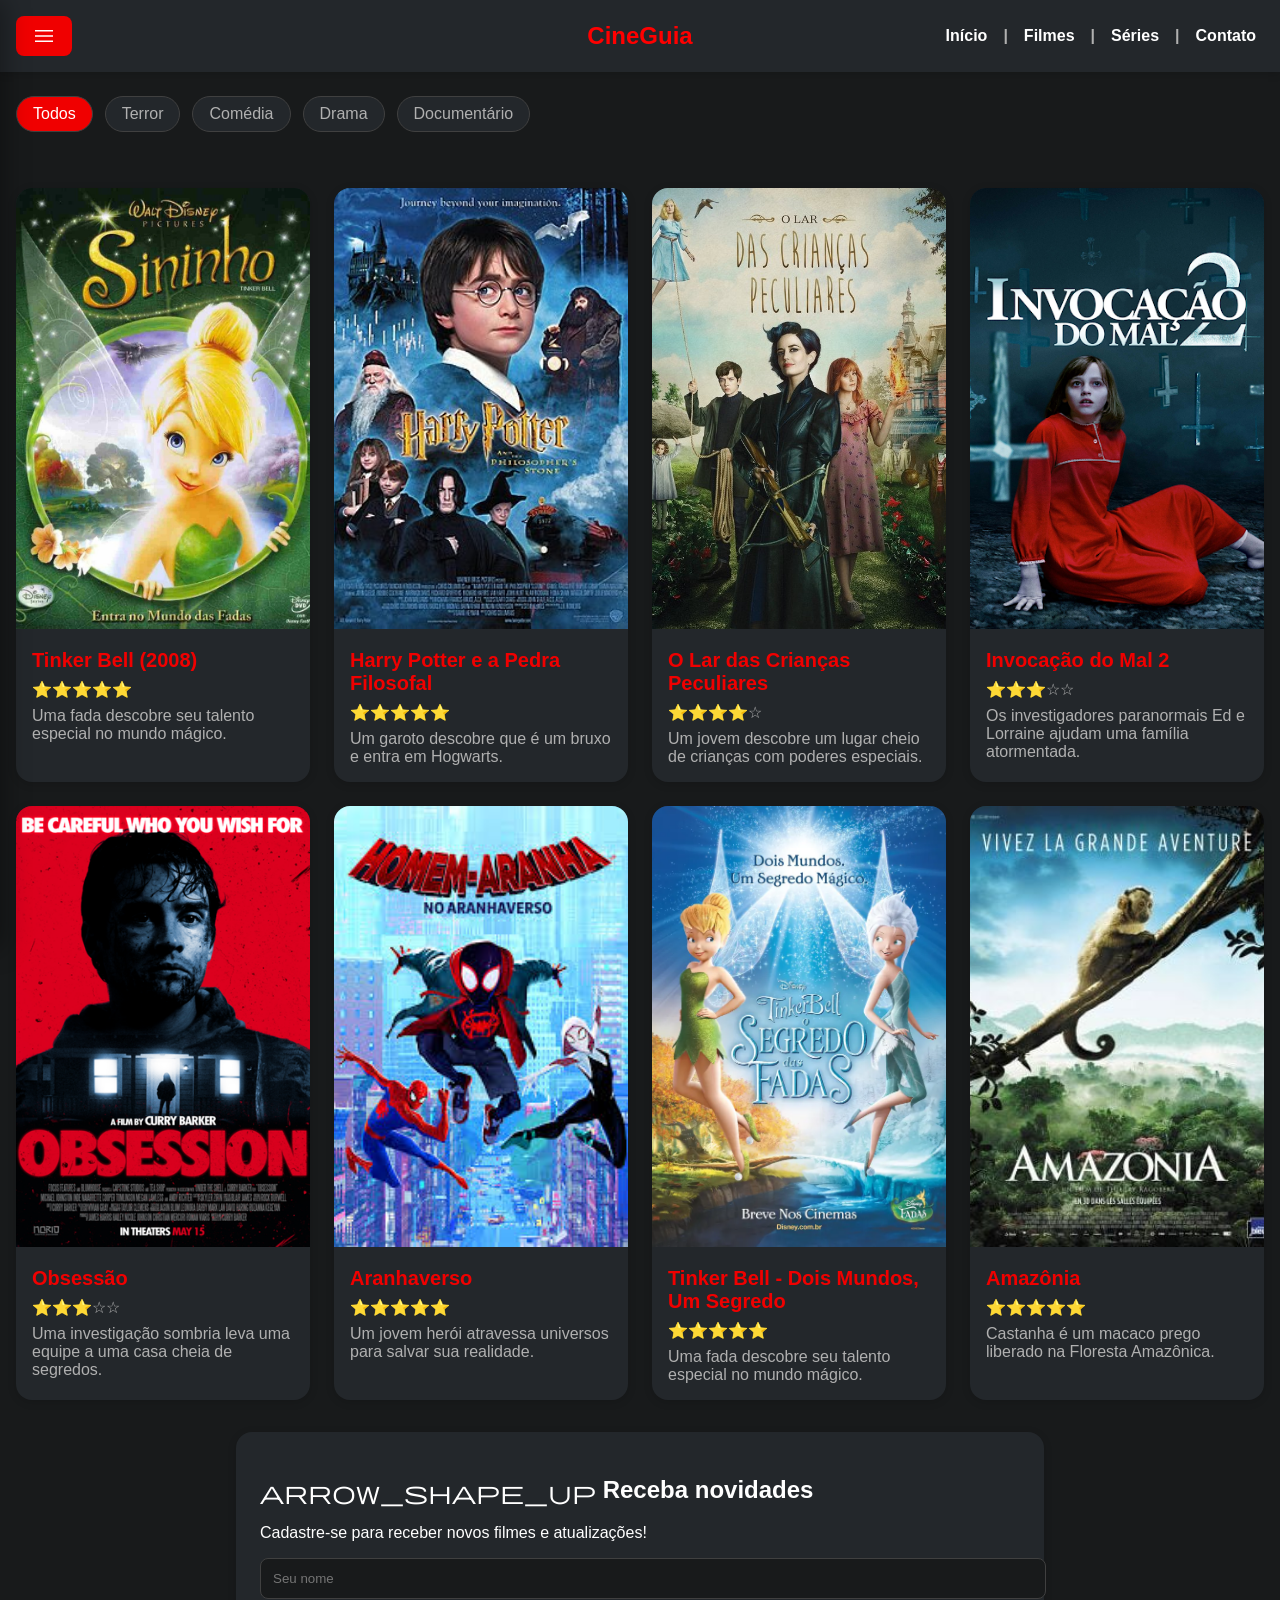
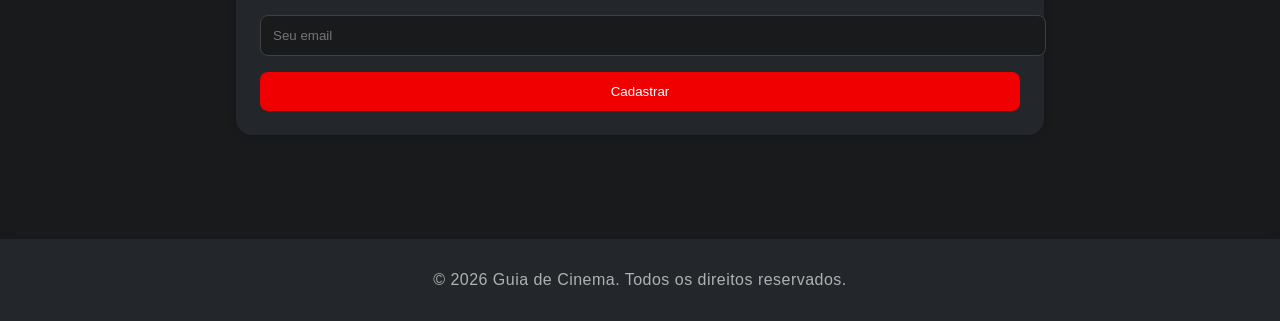
<file: index.html>
<!DOCTYPE html>
<html lang="pt-BR" data-theme="dark">
<head>
  <meta charset="UTF-8" />
  <meta name="viewport" content="width=device-width, initial-scale=1.0" />
  <title>Guia de Cinema</title>
  <link rel="stylesheet" href="./styles.css" />
  <link href="https://fonts.googleapis.com/css2?family=Material+Symbols+Outlined" rel="stylesheet" />
</head>

<body>
  <header>
    <div class="header-inner">
      <button class="menu-toggle" onclick="toggleMenu()" aria-expanded="false" aria-controls="sidebar" aria-label="Abrir menu">
        <span class="material-symbols-outlined">menu</span>
      </button>

      <h1 class="header-title">CineGuia</h1>

      <nav class="header-nav">
        <a href="#inicio">Início</a>
        <span class="nav-separator" aria-hidden="true">|</span>
        <a href="#filmes">Filmes</a>
        <span class="nav-separator" aria-hidden="true">|</span>
        <a href="#series">Séries</a>
        <span class="nav-separator" aria-hidden="true">|</span>
        <a href="#contato">Contato</a>
      </nav>
    </div>
  </header>

  <aside class="sidebar" id="sidebar" aria-label="Navegação de gêneros" aria-hidden="true">
    <button class="sidebar-close" onclick="toggleMenu()" aria-label="Fechar menu">
      <span class="material-symbols-outlined">close</span>
    </button>

    <h2>Gêneros</h2>

    <ul class="sidebar-list">
      <li><button type="button">Terror</button></li>
      <li><button type="button">Comédia</button></li>
      <li><button type="button">Drama</button></li>
      <li><button type="button">Documentário</button></li>
      <li>
        <button class="theme-toggle" onclick="toggleTheme()" type="button" aria-label="Alternar tema">
          <span class="material-symbols-outlined">contrast</span>
          Tema
        </button>
      </li>
      <li>
         <button class="sidebar-logout" type="button" onclick="window.location.href='./pages/cadastro.html'" aria-label="Sair">Sair</button>
      </li>
    </ul>
  </aside>

  <div class="backdrop" id="backdrop" onclick="closeMenu()" aria-hidden="true"></div>

  <div class="layout">
    <main class="main">
      <div class="filtros">
        <input type="radio" name="genero" id="todos" checked />
        <label for="todos">Todos</label>

        <input type="radio" name="genero" id="terror" />
        <label for="terror">Terror</label>

        <input type="radio" name="genero" id="comedia" />
        <label for="comedia">Comédia</label>

        <input type="radio" name="genero" id="drama" />
        <label for="drama">Drama</label>

        <input type="radio" name="genero" id="documentario" />
        <label for="documentario">Documentário</label>
      </div>

      <div class="grid">
        <article class="card comedia">
          <div class="card-media">
            <img src="./assents/Sininho_capa_do_filme.webp" alt="Tinker Bell" />
            <video class="preview" autoplay muted loop playsinline preload="metadata" src="./assents/tinker-video.mp4" aria-hidden="true"></video>
          </div>
          <h3>Tinker Bell (2008)</h3>
          <p>⭐⭐⭐⭐⭐</p>
          <p>Uma fada descobre seu talento especial no mundo mágico.</p>
        </article>

        <article class="card drama">
          <div class="card-media">
            <img src="./assents/Harry_Potter_Pedra_Filosofal_2001.jpg" alt="Harry Potter" />
            <video class="preview" autoplay muted loop playsinline preload="metadata" src="./assents/harry-video.mp4" aria-hidden="true"></video>
          </div>
          <h3>Harry Potter e a Pedra Filosofal</h3>
          <p>⭐⭐⭐⭐⭐</p>
          <p>Um garoto descobre que é um bruxo e entra em Hogwarts.</p>
        </article>

        <article class="card drama">
          <div class="card-media">
            <img src="./assents/criancas.jpg" alt="O lar das crianças peculiares" />
            <video class="preview" autoplay muted loop playsinline preload="metadata" src="./assents/peculiares-video.mp4" aria-hidden="true"></video>
          </div>
          <h3>O Lar das Crianças Peculiares</h3>
          <p>⭐⭐⭐⭐☆</p>
          <p>Um jovem descobre um lugar cheio de crianças com poderes especiais.</p>
        </article>

        <article class="card terror">
          <div class="card-media">
            <img src="./assents/mal.png" alt="Invocação do mal" />
            <video class="preview" autoplay muted loop playsinline preload="metadata" src="./assents/mal-video.mp4" aria-hidden="true"></video>
          </div>
          <h3>Invocação do Mal 2</h3>
          <p>⭐⭐⭐☆☆</p>
          <p>Os investigadores paranormais Ed e Lorraine ajudam uma família atormentada.</p>
        </article>

        <article class="card terror">
          <div class="card-media">
            <img src="./assents/obssessão.webp" alt="Obsessão" />
            <video class="preview" autoplay muted loop playsinline preload="metadata" src="./assents/obssessao-video.mp4" aria-hidden="true"></video>
          </div>
          <h3>Obsessão</h3>
          <p>⭐⭐⭐☆☆</p>
          <p>Uma investigação sombria leva uma equipe a uma casa cheia de segredos.</p>
        </article>

        <article class="card terror">
          <div class="card-media">
            <img src="./assents/download.jpg" alt="Aranhaverso" />
            <video class="preview" autoplay muted loop playsinline preload="metadata" src="./assents/aranhaverso-video.mp4" aria-hidden="true"></video>
          </div>
          <h3>Aranhaverso</h3>
          <p>⭐⭐⭐⭐⭐</p>
          <p>Um jovem herói atravessa universos para salvar sua realidade.</p>
        </article>

        <article class="card terror">
          <div class="card-media">
            <img src="./assents/tinker-bell.webp" alt="Tinker Bell" />
            <video class="preview" autoplay muted loop playsinline preload="metadata" src="./assents/tinker-irma-video.mp4" aria-hidden="true"></video>
          </div>
          <h3>Tinker Bell - Dois Mundos, Um Segredo</h3>
          <p>⭐⭐⭐⭐⭐</p>
          <p>Uma fada descobre seu talento especial no mundo mágico.</p>
        </article>

        <article class="card documentario">
          <div class="card-media">
            <img src="./assents/amazoniaa.jpg" alt="Amazônia" />
            <video class="preview" autoplay muted loop playsinline preload="metadata" src="./assents/amazonia-video.mp4" aria-hidden="true"></video>
          </div>
          <h3>Amazônia</h3>
          <p>⭐⭐⭐⭐⭐</p>
          <p>Castanha é um macaco prego liberado na Floresta Amazônica.</p>
        </article>
      </div>

      <section class="cadastro">
        <h2>
          <span class="material-symbols-outlined">arrow_shape_up</span>
          Receba novidades
        </h2>
        <p>Cadastre-se para receber novos filmes e atualizações!</p>

        <form>
          <input type="text" placeholder="Seu nome" required />
          <input type="email" placeholder="Seu email" required />
          <button type="submit">Cadastrar</button>
        </form>
      </section>
    </main>
  </div>

  <footer>
    <p>© 2026 Guia de Cinema. Todos os direitos reservados.</p>
  </footer>

  <script src="./js/main.js"></script>
</body>
</html>
</file>
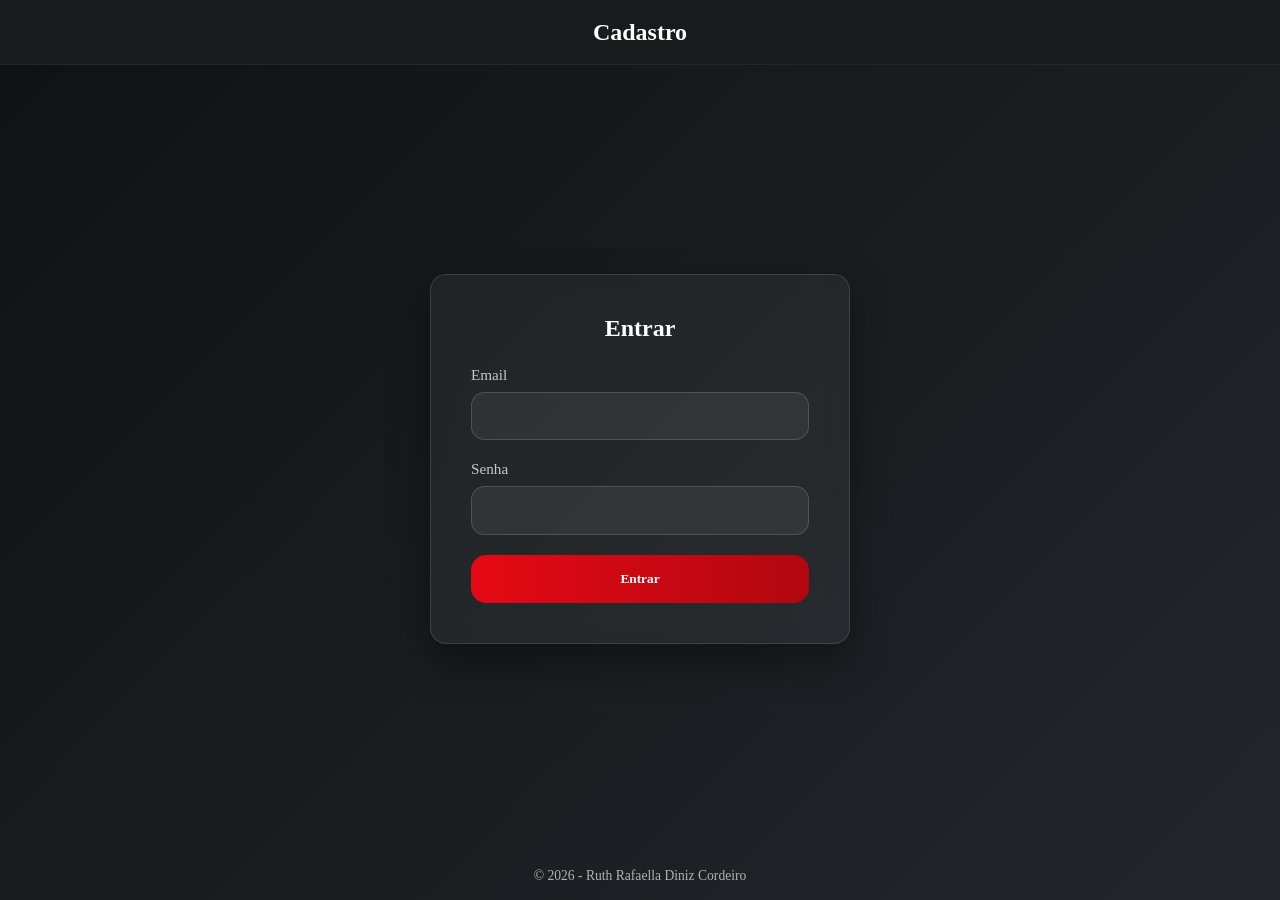
<file: pages/cadastro.html>
<!DOCTYPE html>
<html lang="PT-BR">
<head>
    <meta charset="UTF-8">
    <meta name="viewport" content="width=device-width, initial-scale=1.0">
    <title>Login</title>
    <link rel="stylesheet" href="cadastro.css">
</head>
<body>

  <header>
    <h1>Cadastro</h1>
  </header>

  <main>
    <div class="login-container">
      <h2>Entrar</h2>

      <form action="../index.html" method="get">
        <div class="form-group">
          <label for="email">Email</label>
          <input type="email" id="email" name="email" required>
        </div>

        <div class="form-group">
          <label for="senha">Senha</label>
          <input type="password" id="senha" name="senha" required>
        </div>

        <button type="submit" class="login-button">Entrar</button>
      </form>
    </div>
  </main>

  <footer>
    <p>© 2026 - Ruth Rafaella Diniz Cordeiro</p>
  </footer>

</body>
</html>
</file>
<file: styles.css>
@layer tokens, components;

@import "./tokens/primitivos.css" layer(tokens);
@import "./tokens/semantic.css" layer(tokens);
@import "./tokens/spacing.css" layer(tokens);
@import "./tokens/typography.css" layer(tokens);

@import "./components/card.css" layer(components);
@import "./components/footer.css" layer(components);
@import "./components/forms.css" layer(components);
@import "./components/icons.css" layer(components);
@import "./components/layout.css" layer(components);
@import "./components/navbar.css" layer(components);
</file>
<file: pages/cadastro.css>
﻿* {
  margin: 0;
  padding: 0;
  box-sizing: border-box;
  font-family: cursive;
}

body {
  min-height: 100vh;
  display: flex;
  flex-direction: column;
  background: linear-gradient(135deg, #101113 0%, #23272b 100%);
  color: #ffffff;
}

header {
  width: 100%;
  padding: 1.2rem 1rem;
  text-align: center;
  background: #181a1b;
  box-shadow: inset 0 -1px 0 rgba(255, 255, 255, 0.05);
}

header h1 {
  font-size: 1.5rem;
  color: #ffffff;
}

main {
  flex: 1;
  display: flex;
  align-items: center;
  justify-content: center;
  padding: 1.5rem;
}

footer {
  text-align: center;
  padding: 1rem;
  font-size: 0.85rem;
  color: rgba(255, 255, 255, 0.65);
}

.login-container {
  width: 100%;
  max-width: 420px;
  background: rgba(255, 255, 255, 0.05);
  border: 1px solid rgba(255, 255, 255, 0.12);
  border-radius: 1rem;
  padding: 2rem;
  box-shadow: 0 18px 40px rgba(0, 0, 0, 0.4);
  backdrop-filter: blur(10px);
}

.login-container h2 {
  margin-bottom: 1.5rem;
  color: #ffffff;
  text-align: center;
}

.form-group {
  margin-bottom: 1.25rem;
}

.form-group label {
  display: block;
  margin-bottom: 0.5rem;
  font-size: 0.95rem;
  color: rgba(255, 255, 255, 0.75);
}

.form-group input {
  width: 100%;
  padding: 0.95rem 1rem;
  border: 1px solid rgba(255, 255, 255, 0.15);
  border-radius: 0.85rem;
  background: rgba(255, 255, 255, 0.06);
  color: #ffffff;
  outline: none;
  transition: border-color 0.25s ease, box-shadow 0.25s ease;
}

.form-group input::placeholder {
  color: rgba(255, 255, 255, 0.5);
}

.form-group input:focus {
  border-color: #e50914;
  box-shadow: 0 0 0 4px rgba(229, 9, 20, 0.12);
}

.login-button {
  width: 100%;
  padding: 1rem;
  border: none;
  border-radius: 0.95rem;
  background: linear-gradient(90deg, #e50914 0%, #b20710 100%);
  color: #ffffff;
  font-weight: 700;
  cursor: pointer;
  transition: transform 0.2s ease, filter 0.2s ease;
}

.login-button:hover,
.login-button:focus {
  transform: translateY(-1px);
  filter: brightness(1.05);
}

@media (min-width: 768px) {
  .login-container {
    padding: 2.5rem;
  }
}
</file>
